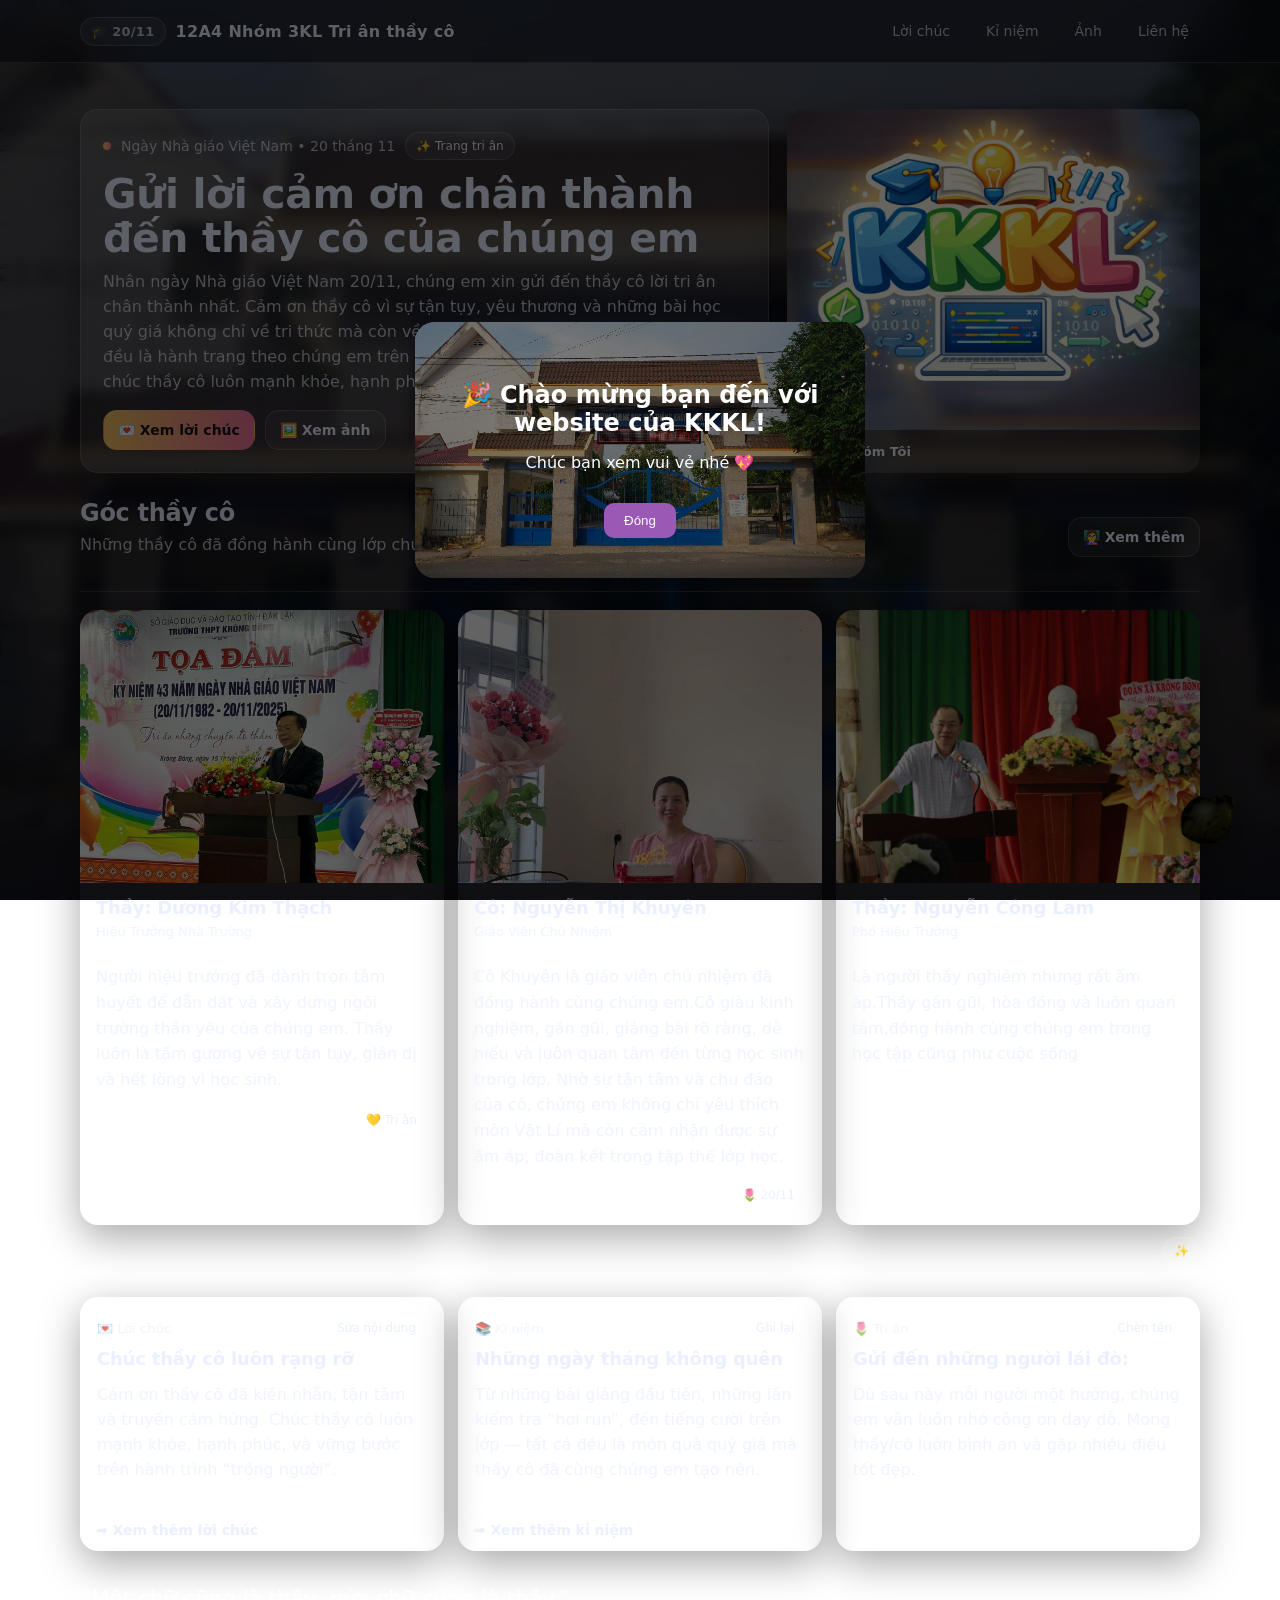
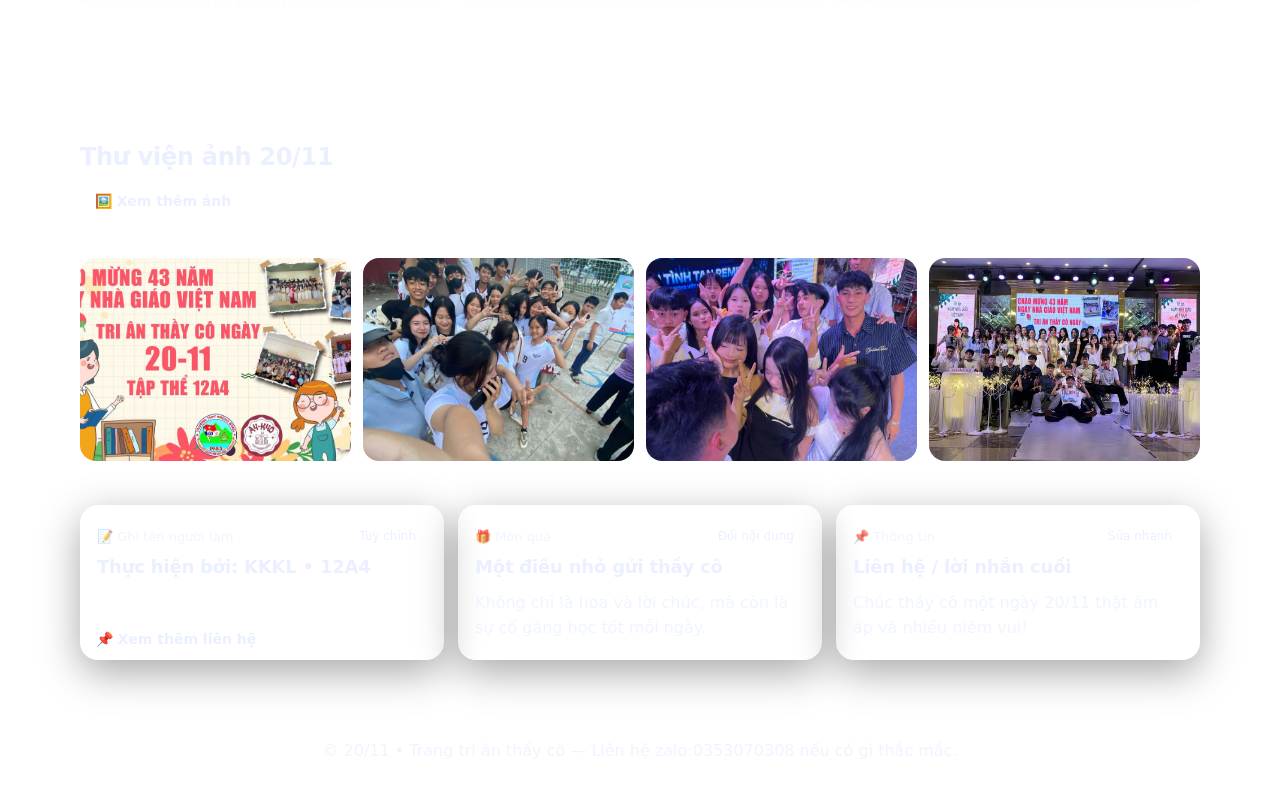
<file: index.html>
<!doctype html>
<html lang="vi">
<head>
  <meta charset="utf-8" />
  <meta name="viewport" content="width=device-width, initial-scale=1" />
  <title>20/11 • Tri ân thầy cô</title>
  <link rel="stylesheet" href="index.css">
</head>
<body>
  <header>
    <div class="container">
      <div class="nav">
        <div class="brand">
          <span class="badge">🎓 20/11</span>
          <span>12A4 Nhóm 3KL
            Tri ân thầy cô
          </span>
        </div>
          <nav class="navlinks">
            <a href="loichuc.html">Lời chúc</a>
            <a href="kiniem.html">Kỉ niệm</a>
            <a href="thuvien.html">Ảnh</a>
            <a href="lienhe.html">Liên hệ</a>
          </nav>

      </div>
    </div>
  </header>

  <main class="container">
    <!-- HERO -->
    <section class="hero" id="top">
      <div class="heroGrid">
        <div class="panel">
          <div class="floaty" id="floaty"></div>
          <div class="panelInner">
            <div class="kicker">
              <span class="dot"></span>
              <span>
                Ngày Nhà giáo Việt Nam • 20 tháng 11
              </span>
              <span class="pill">✨ Trang tri ân</span>
            </div>

            <h1>
              Gửi lời cảm ơn chân thành<br/>đến thầy cô của chúng em
            </h1>

            <p class="lead">
              Nhân ngày Nhà giáo Việt Nam 20/11, chúng em xin gửi đến thầy cô lời tri ân chân thành nhất. Cảm ơn thầy cô vì sự tận tụy, yêu thương và những bài học quý giá không chỉ về tri thức mà còn về cách làm người. Mỗi lời dạy của thầy cô đều là hành trang theo chúng em trên con đường trưởng thành. Chúng em kính chúc thầy cô luôn mạnh khỏe, hạnh phúc và mãi giữ vững ngọn lửa yêu nghề.</p>
            <div class="ctaRow">
              <a class="btn primary" href="#loichuc">💌 Xem lời chúc</a>
              <a class="btn" href="#thuvien">🖼️ Xem ảnh</a>
            </div>
          </div>
        </div>

        <aside class="panel imageSlot has-logo">
          <div class="imgBox">
            <img class="imgPreview" id="heroPreview" src="logonhom.png" alt="Ảnh 20/11" style="display:block;" />
            <div class="imgHint" id="heroHint">
            </div>
          </div>
          <div class="slotFooter">
            <div>
              <div style="font-weight:700; color: var(--text);">Logo Nhóm Tôi</div>
            </div>
          </div>
        </aside>
      </div>
    </section>
    <div style="display:flex; align-items:flex-end; justify-content:space-between; gap:10px; flex-wrap: wrap;">
    <div>
      <h2 style="margin:0 0 6px; letter-spacing:-.3px;">Góc thầy cô</h2>
      <div style="color: var(--muted); line-height:1.5;">
        Những thầy cô đã đồng hành cùng lớp chúng em 💐
      </div>
    </div>

    <!-- NÚT XEM THÊM -->
    <a class="btn" href="thayco.html">👩‍🏫 Xem thêm</a>
  </div>

      <section id="thayco">
    <div style="display:flex; align-items:flex-end; justify-content:space-between; gap:10px; flex-wrap: wrap;">
      <div>
        <div style="color: var(--muted); line-height:1.5;">
        </div>
      </div>
    </div>

    <div class="sep"></div>

    <div class="teacherGrid" id="teacherGrid">
      <article class="teacherCard has-img">
        <div class="teacherPhoto" data-teacher="1">
          <img src="thaythach.jpg" alt="Thầy/Cô 1" style="display:block;">
          <div class="teacherHint">
            <b>Ảnh thầy/cô #1</b><br/>
          </div>
        </div>

        <div class="teacherInfo">
          <h3 class="teacherName">Thầy: Dương Kim Thạch</h3>
          <div class="teacherMeta">Hiệu Trưởng Nhà Trường</div>

          <div class="teacherMsg">
           Người hiệu trưởng đã dành trọn tâm huyết để dẫn dắt và xây dựng ngôi trường thân yêu của chúng em. Thầy luôn là tấm gương về sự tận tụy, giản dị và hết lòng vì học sinh.

          <div class="teacherActions">
            <label class="teacherPick">
            </label>
            <span class="pill">💛 Tri ân</span>
          </div>
        </div>
      </article>
      <article class="teacherCard has-img">
        <div class="teacherPhoto" data-teacher="2">
          <img src="cokhuyen.jpg" alt="Thầy/Cô 1" style="display:block;">
          <div class="teacherHint">
            <b>Ảnh thầy/cô #2</b><br/>
          </div>
        </div>

        <div class="teacherInfo">
          <h3 class="teacherName">Cô: Nguyễn Thị Khuyên</h3>
          <div class="teacherMeta">Giáo Viên Chủ Nhiệm</div>

          <div class="teacherMsg">
            Cô Khuyên là giáo viên chủ nhiệm đã đồng hành cùng chúng em.Cô giàu kinh nghiệm, gần gũi, giảng bài rõ ràng, dễ hiểu và luôn quan tâm đến từng học sinh trong lớp. Nhờ sự tận tâm và chu đáo của cô, chúng em không chỉ yêu thích môn Vật Lí mà còn cảm nhận được sự ấm áp, đoàn kết trong tập thể lớp học.
          </div>

          <div class="teacherActions">
            <label class="teacherPick">
            </label>
            <span class="pill">🌷 20/11</span>
          </div>
        </div>
      </article>
      <article class="teacherCard has-img">
        <div class="teacherPhoto" data-teacher="3">
          <img src="thaylam.jpg" alt="Thầy/Cô 1" style="display:block;">
          <div class="teacherHint">
            <b>Ảnh thầy/cô #3</b><br/>
          </div>
        </div>

        <div class="teacherInfo">
          <h3 class="teacherName">Thầy: Nguyễn Công Lam</h3>
          <div class="teacherMeta">Phó Hiệu Trưởng</div>
          <div class="teacherMsg">
            Là người thầy nghiêm nhưng rất ấm áp.Thầy gần gũi, hòa đồng và luôn quan tâm,đồng hành cùng chúng em trong học tập cũng như cuộc sống
          </div>
          </div>
        </div>
          <div class="teacherActions">
            <label class="teacherPick">
            </label>
            <span class="pill">✨</span>
          </div>
        </div>
      </article>

    </div>
  </section>
    <section id="loichuc">
      <div class="grid3">
        <article class="card">
          <div class="cardHeader">
            <span>💌 Lời chúc</span>
            <span class="pill">Sửa nội dung</span>
          </div>
          <h3 class="cardTitle">
            Chúc thầy cô luôn rạng rỡ
          </h3>
          <div class="cardBody">
            Cảm ơn thầy cô đã kiên nhẫn, tận tâm và truyền cảm hứng.
            Chúc thầy cô luôn mạnh khỏe, hạnh phúc, và vững bước trên hành trình “trồng người”.
          </div>
          <div style="margin-top:12px;">
                <a class="btn" href="loichuc.html">➡️ Xem thêm lời chúc</a>
          </div>

        </article>

        <article class="card" id="kiniem">
          <div class="cardHeader">
            <span>📚 Kỉ niệm</span>
            <span class="pill">Ghi lại</span>
          </div>
          <h3 class="cardTitle">
            Những ngày tháng không quên
          </h3>
          <div class="cardBody">
            Từ những bài giảng đầu tiên, những lần kiểm tra “hơi run”, đến tiếng cười trên lớp —
            tất cả đều là món quà quý giá mà thầy cô đã cùng chúng em tạo nên.
          </div>
          <div style="margin-top:12px;">
              <a class="btn" href="kiniem.html">➡️ Xem thêm kỉ niệm</a>
          </div>

        </article>

        <article class="card">
          <div class="cardHeader">
            <span>🌷 Tri ân</span>
            <span class="pill">Chèn tên</span>
          </div>
          <h3 class="cardTitle">
           
            Gửi đến những người lái đò: <span style="color: var(--text)"></span>
          </h3>
          <div class="cardBody">
        
            Dù sau này mỗi người một hướng, chúng em vẫn luôn nhớ công ơn dạy dỗ.
            Mong thầy/cô luôn bình an và gặp nhiều điều tốt đẹp.
          </div>
        </article>
      </div>
    </section>

    
    <section>
      <div class="quote">
        <p>
          “Một chữ cũng là thầy, nửa chữ cũng là thầy.”
        </p>
        <footer>
          — Lời nhắc để chúng em luôn biết ơn người dạy dỗ
        </footer>
      </div>
    </section>
    <section id="thuvien">
      <div style="display:flex; align-items:flex-end; justify-content:space-between; gap:10px; flex-wrap: wrap;">
        <div>
          <h2 style="margin:0 0 6px; letter-spacing:-.3px;">Thư viện ảnh 20/11</h2>
          <div style="margin-top:10px;">
              <a class="btn" href="thuvien.html">🖼️ Xem thêm ảnh</a>
          </div>

          <div style="color: var(--muted); line-height:1.5;">
          </div>
        </div>

        <label class="fileInput" style="display:none;">
          <span class="miniBtn"></span>
          <input id="galleryFiles" type="file" accept="image/*" multiple />
        </label>
      </div>

      <div class="sep"></div>

      <div class="gallery" id="gallery">
        <div class="ph has-img" data-slot="1">
          <img src="trian.jpg" alt="Ảnh 1" />
          <div>
            <b>Tri Ân</b><br/>
            Ảnh chụp thầy/cô hoặc lớp
          </div>
        </div>

        <div class="ph has-img" data-slot="2">
          <img src="anhlop.jpg" alt="Ảnh 2" />
          <div><b>Ảnh Lớp</b><br/>Kỉ niệm trên lớp</div>
        </div>

        <div class="ph has-img" data-slot="3">
          <img src="hd2011.jpg" alt="Ảnh 3" />
          <div><b>Hoạt Động 20/11 quậy banh nhà hàng</b><br/>Hoạt động 20/11</div>
        </div>

        <div class="ph has-img" data-slot="4">
          <img src="kiniem.jpg" alt="Ảnh 4" />
          <div><b>Khoảnh khắc đáng nhớ</b><br/>Khoảnh khắc đáng nhớ</div>
        </div>
      </div>

      <div style="margin-top: 12px; color: var(--muted); font-size: 13px;">
      </div>
    </section>

    <section id="lienhe">
      <div class="grid3">
        <article class="card">
          <div class="cardHeader">
            <span>📝 Ghi tên người làm</span>
            <span class="pill">Tuỳ chỉnh</span>
          </div>
          <h3 class="cardTitle">
            Thực hiện bởi: KKKL • 12A4
          </h3>
          <div class="cardBody">
            
            
          </div>
          <div style="margin-top:12px;">
              <a class="btn" href="lienhe.html">📌 Xem thêm liên hệ</a>
          </div>

        </article>

        <article class="card">
          <div class="cardHeader">
            <span>🎁 Món quà</span>
            <span class="pill">Đổi nội dung</span>
          </div>
          <h3 class="cardTitle">
            Một điều nhỏ gửi thầy cô
          </h3>
          <div class="cardBody">
            <!-- TODO -->
            Không chỉ là hoa và lời chúc, mà còn là sự cố gắng học tốt mỗi ngày.
          </div>
        </article>

        <article class="card">
          <div class="cardHeader">
            <span>📌 Thông tin</span>
            <span class="pill">Sửa nhanh</span>
          </div>
          <h3 class="cardTitle">
            Liên hệ / lời nhắn cuối
          </h3>
          <div class="cardBody">
            
            Chúc thầy cô một ngày 20/11 thật ấm áp và nhiều niềm vui!
          </div>
        </article>
      </div>
    </section>

    <footer>
      <div class="sep"></div>
      <div>
       
        © 20/11 • Trang tri ân thầy cô — Liên hệ zalo:0353070308 nếu có gì thắc mắc.
      </div>
    </footer>
  </main>
      <audio id="bgm" loop>
    <source src="nhacnen.mp3" type="audio/mpeg">
  </audio>
  <div id="uia-cat" title="uia~">
  <img src="uia.gif" alt="uia cat">
</div>

<audio id="uiaSound">
  <source src="uia.MP3" type="audio/mpeg">
</audio>

  <script>

   
    const galleryFiles = document.getElementById("galleryFiles");
    const gallerySlots = Array.from(document.querySelectorAll(".ph"));

    galleryFiles.addEventListener("change", (e) => {
      const files = Array.from(e.target.files || []);
      if (!files.length) return;

      files.slice(0, gallerySlots.length).forEach((file, idx) => {
        const slot = gallerySlots[idx];
        const img = slot.querySelector("img");
        const url = URL.createObjectURL(file);

        img.src = url;
        img.style.display = "block";
        const texts = Array.from(slot.childNodes).filter(n => n.nodeType === Node.ELEMENT_NODE && n.tagName !== "IMG");
        texts.forEach(t => t.style.display = "none");
      });
    });


    const floaty = document.getElementById("floaty");
    function spawnSpark(){
      const s = document.createElement("div");
      s.className = "spark";
      const left = Math.random() * 100;
      const size = 10 + Math.random() * 16;
      const dur = 7 + Math.random() * 7;

      s.style.left = left + "%";
      s.style.bottom = (-10 - Math.random()*30) + "px";
      s.style.width = size + "px";
      s.style.height = size + "px";
      s.style.animationDuration = dur + "s";

      
      s.textContent = Math.random() > 0.5 ? "✦" : "❤";
      s.style.fontSize = size + "px";
      s.style.color = Math.random() > 0.5 ? "rgba(255,204,102,.9)" : "rgba(255,122,162,.85)";

      floaty.appendChild(s);
      setTimeout(() => s.remove(), dur * 1000);
    }
    setInterval(spawnSpark, 420);
    for(let i=0;i<10;i++) setTimeout(spawnSpark, i*180);
 (() => {
  const bgm = document.getElementById("bgm");
  if (!bgm) return;

  bgm.volume = 0.3;


  const tryPlay = async () => {
    try {
      await bgm.play();
      console.log("BGM playing ✅");
    } catch (err) {
      console.log("BGM blocked:", err);
    }
  };

  const unlock = () => {
    tryPlay();
    document.removeEventListener("pointerdown", unlock);
    document.removeEventListener("keydown", unlock);
    document.removeEventListener("touchstart", unlock);
  };

  document.addEventListener("pointerdown", unlock, { once: true });
  document.addEventListener("touchstart", unlock, { once: true });
  document.addEventListener("keydown", unlock, { once: true });
})();
    const cat = document.getElementById("uia-cat");
  const uiaSound = document.getElementById("uiaSound");
  const bgm = document.getElementById("bgm");

  if (bgm) bgm.volume = 0.3;

  cat?.addEventListener("click", async () => {
    try {
      if (uiaSound) {
        uiaSound.currentTime = 0;
        await uiaSound.play();
      }
      if (bgm && bgm.paused) {
        await bgm.play();
      }
    } catch (e) {
      console.log("Audio bị chặn:", e);
    }
  });
function closeWelcome(){
  document.getElementById("welcomePopup").style.display = "none";
}

  </script>
  <div class="welcome-popup" id="welcomePopup">
  <div class="popup-box">
    <h2>🎉 Chào mừng bạn đến với website của KKKL!</h2>
    <p>Chúc bạn xem vui vẻ nhé 💖</p>
    <button onclick="closeWelcome()">Đóng</button>
  </div>
</div>
</body>
</html>
</file>
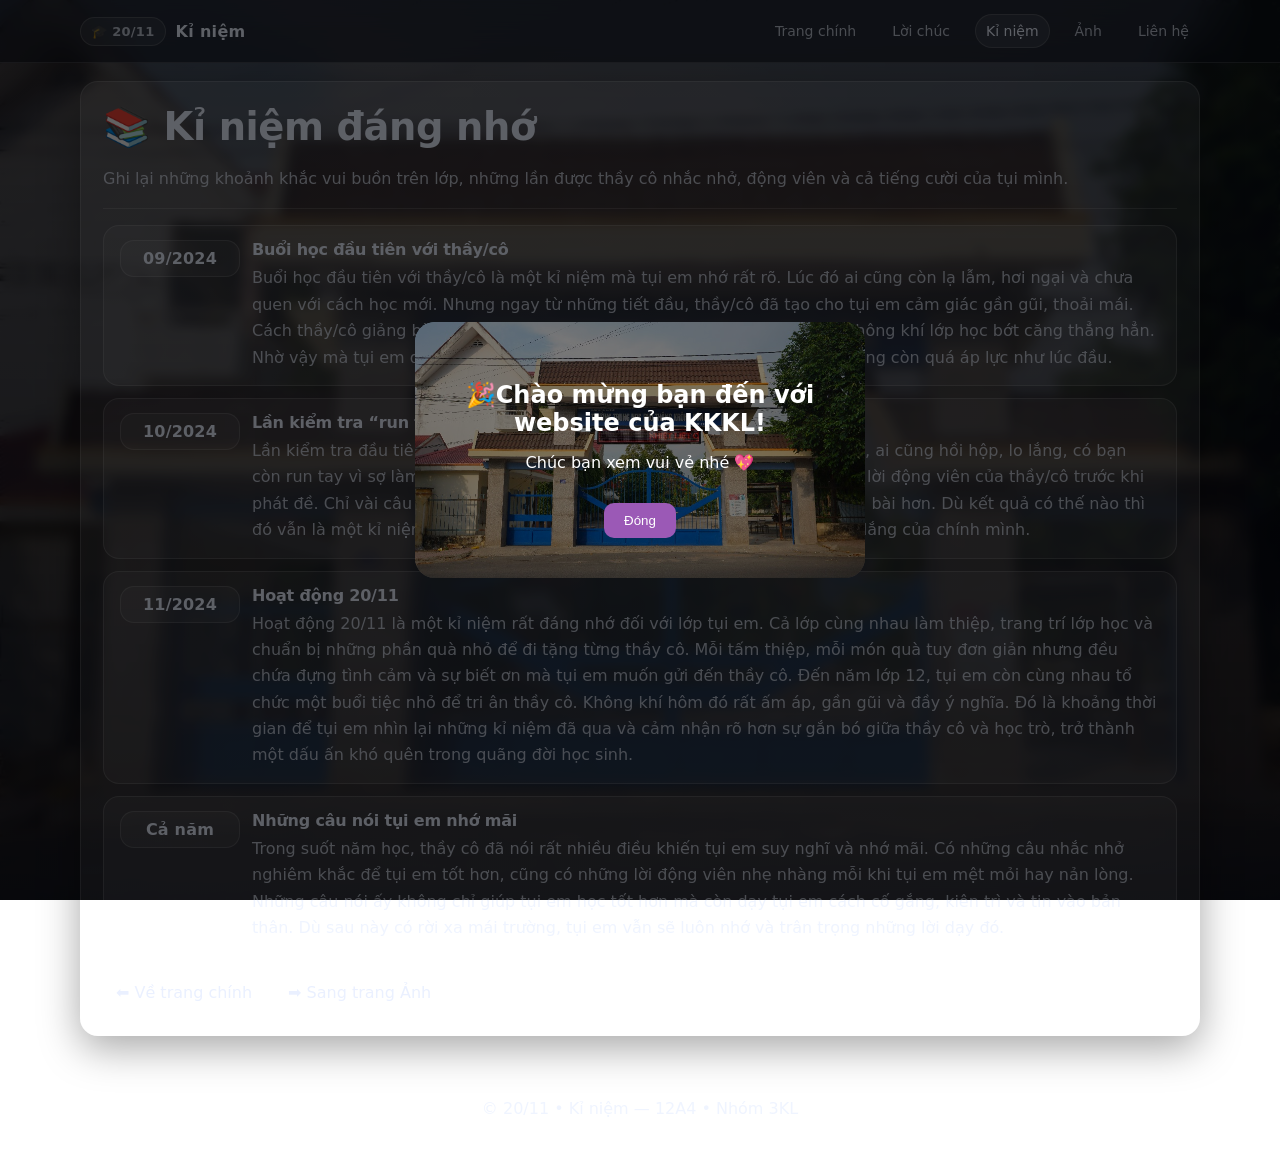
<file: kiniem.html>
<!doctype html>
<html lang="vi">
<head>
  <meta charset="utf-8" />
  <meta name="viewport" content="width=device-width, initial-scale=1" />
  <title>Kỉ niệm • 20/11</title>
  <link rel="stylesheet" href="kiniem.css">
</head>
<body>
<header>
  <div class="container">
    <div class="nav">
      <div class="brand">
        <span class="badge">🎓 20/11</span>
        <span>Kỉ niệm</span>
      </div>
      <nav class="navlinks">
        <a href="index.html">Trang chính</a>
        <a href="loichuc.html">Lời chúc</a>
        <a class="active" href="kiniem.html">Kỉ niệm</a>
        <a href="thuvien.html">Ảnh</a>
        <a href="lienhe.html">Liên hệ</a>
      </nav>
    </div>
  </div>
</header>

<main class="container" style="padding:18px 0 0;">
  <div class="panel">
    <div class="inner">
      <h1>📚 Kỉ niệm đáng nhớ</h1>
      <p class="muted">
        Ghi lại những khoảnh khắc vui buồn trên lớp, những lần được thầy cô nhắc nhở, động viên và cả tiếng cười của tụi mình.
      </p>

      <div class="sep"></div>

      <div class="timeline">
        <div class="titem">
          <div class="date">09/2024</div>
          <div>
            <h3 class="title">Buổi học đầu tiên với thầy/cô</h3>
            <p class="note">Buổi học đầu tiên với thầy/cô là một kỉ niệm mà tụi em nhớ rất rõ. Lúc đó ai cũng còn lạ lẫm, hơi ngại và chưa quen với cách học mới. Nhưng ngay từ những tiết đầu, thầy/cô đã tạo cho tụi em cảm giác gần gũi, thoải mái. Cách thầy/cô giảng bài dễ hiểu, vui vẻ, đôi khi còn pha chút hài hước nên không khí lớp học bớt căng thẳng hẳn. Nhờ vậy mà tụi em dần tự tin hơn, mạnh dạn phát biểu và thấy việc học không còn quá áp lực như lúc đầu.
            </p>
          </div>
        </div>

        <div class="titem">
          <div class="date">10/2024</div>
          <div>
            <h3 class="title">Lần kiểm tra “run tay”</h3>
            <p class="note">Lần kiểm tra đầu tiên thật sự là một trải nghiệm khó quên. Trước giờ làm bài, ai cũng hồi hộp, lo lắng, có bạn còn run tay vì sợ làm không tốt. Nhưng điều khiến tụi em nhớ nhất là những lời động viên của thầy/cô trước khi phát đề. Chỉ vài câu nói đơn giản nhưng đủ để tụi em bình tĩnh lại, tự tin làm bài hơn. Dù kết quả có thế nào thì đó vẫn là một kỉ niệm đáng nhớ, vì tụi em đã học được cách vượt qua nỗi lo lắng của chính mình.
            </p>
          </div>
        </div>

        <div class="titem">
          <div class="date">11/2024</div>
          <div>
            <h3 class="title">Hoạt động 20/11</h3>
            <p class="note">Hoạt động 20/11 là một kỉ niệm rất đáng nhớ đối với lớp tụi em. Cả lớp cùng nhau làm thiệp, trang trí lớp học và chuẩn bị những phần quà nhỏ để đi tặng từng thầy cô. Mỗi tấm thiệp, mỗi món quà tuy đơn giản nhưng đều chứa đựng tình cảm và sự biết ơn mà tụi em muốn gửi đến thầy cô.
            Đến năm lớp 12, tụi em còn cùng nhau tổ chức một buổi tiệc nhỏ để tri ân thầy cô. Không khí hôm đó rất ấm áp, gần gũi và đầy ý nghĩa. Đó là khoảng thời gian để tụi em nhìn lại những kỉ niệm đã qua và cảm nhận rõ hơn sự gắn bó giữa thầy cô và học trò, trở thành một dấu ấn khó quên trong quãng đời học sinh.</p>
          </div>
        </div>

        <div class="titem">
          <div class="date">Cả năm</div>
          <div>
            <h3 class="title">Những câu nói tụi em nhớ mãi</h3>
            <p class="note">Trong suốt năm học, thầy cô đã nói rất nhiều điều khiến tụi em suy nghĩ và nhớ mãi. Có những câu nhắc nhở nghiêm khắc để tụi em tốt hơn, cũng có những lời động viên nhẹ nhàng mỗi khi tụi em mệt mỏi hay nản lòng. Những câu nói ấy không chỉ giúp tụi em học tốt hơn mà còn dạy tụi em cách cố gắng, kiên trì và tin vào bản thân. Dù sau này có rời xa mái trường, tụi em vẫn sẽ luôn nhớ và trân trọng những lời dạy đó.
          </p>
          </div>
        </div>
      </div>

      <div style="margin-top:16px;display:flex;gap:10px;flex-wrap:wrap">
        <a class="btn" href="index.html">⬅️ Về trang chính</a>
        <a class="btn" href="thuvien.html">➡️ Sang trang Ảnh</a>
      </div>
    </div>
  </div>

  <footer>
    <div style="margin-top:18px;border-top:1px solid var(--line);padding-top:18px;">
      © 20/11 • Kỉ niệm — 12A4 • Nhóm 3KL
    </div>
  </footer>
</main>
<audio id="bgm" loop preload="auto">
  <source src="nhackyniem.mp3" type="audio/mpeg">
</audio>
<script>(() => {
  const bgm = document.getElementById("bgm");
  if (!bgm) return;

  bgm.volume = 0.3;

  const tryPlay = async () => {
    try { await bgm.play(); } catch (e) {}
  };

  const unlock = () => tryPlay();

  document.addEventListener("pointerdown", unlock, { once: true });
  document.addEventListener("touchstart", unlock, { once: true });
  document.addEventListener("keydown", unlock, { once: true });
})();
function closeWelcome(){
  document.getElementById("welcomePopup").style.display = "none";
}
</script>
<div class="welcome-popup" id="welcomePopup">
  <div class="popup-box">
    <h2>🎉Chào mừng bạn đến với website của KKKL!</h2>
    <p>Chúc bạn xem vui vẻ nhé 💖</p>
    <button onclick="closeWelcome()">Đóng</button>
  </div>
</div>
</body>
</html>
</file>
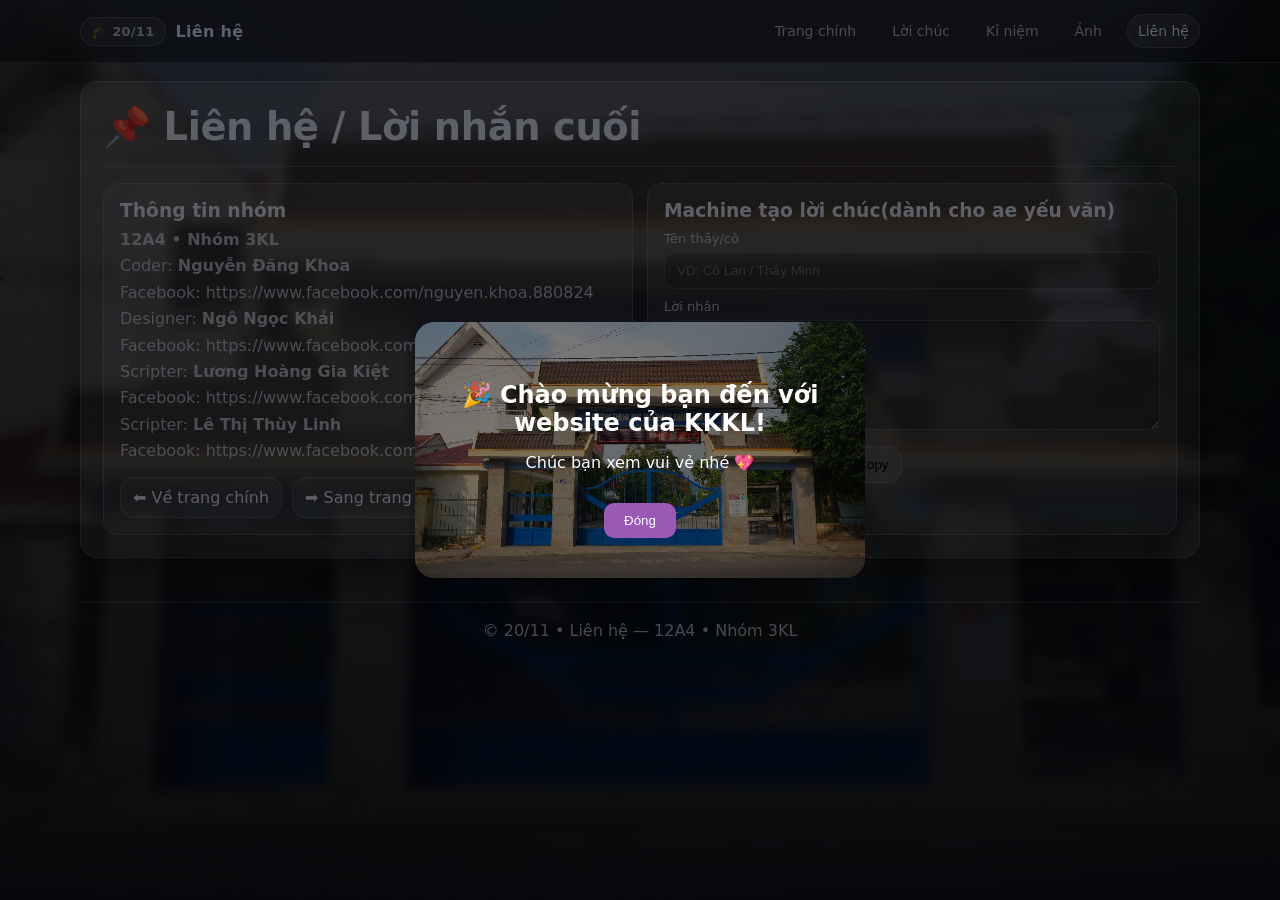
<file: lienhe.html>
<!doctype html>
<html lang="vi">
<head>
  <meta charset="utf-8" />
  <meta name="viewport" content="width=device-width, initial-scale=1" />
  <title>Liên hệ • 20/11</title>
  <link rel="stylesheet" href="lienhe.css">
</head>
<body>
<header>
  <div class="container">
    <div class="nav">
      <div class="brand">
        <span class="badge">🎓 20/11</span>
        <span>Liên hệ</span>
      </div>
      <nav class="navlinks">
        <a href="index.html">Trang chính</a>
        <a href="loichuc.html">Lời chúc</a>
        <a href="kiniem.html">Kỉ niệm</a>
        <a href="thuvien.html">Ảnh</a>
        <a class="active" href="lienhe.html">Liên hệ</a>
      </nav>
    </div>
  </div>
</header>

<main class="container" style="padding:18px 0 0;">
  <div class="panel">
    <div class="inner">
      <h1>📌 Liên hệ / Lời nhắn cuối</h1>
      <p class="muted">
      </p>

      <div class="sep"></div>

      <div class="grid">
        <div class="card">
          <h3 style="margin:0 0 6px;">Thông tin nhóm</h3>
          <div class="muted">
            <b>12A4 • Nhóm 3KL</b><br>
            <div>
            Coder: <b>Nguyễn Đăng Khoa</b><br>
            Facebook: <a href="https://www.facebook.com/nguyen.khoa.880824" target="_blank">https://www.facebook.com/nguyen.khoa.880824</a>
            </div>
            <div>
            Designer: <b>Ngô Ngọc Khải</b><br>
            Facebook: <a href="https://www.facebook.com/ngo.ngoc.khai.2025" target="_blank">https://www.facebook.com/ngo.ngoc.khai.2025</a>
            </div>
            <div>
            Scripter: <b>Lương Hoàng Gia Kiệt</b><br>
            Facebook: <a href="https://www.facebook.com/luong.hoang.gia.kiet" target="_blank">https://www.facebook.com/luong.hoang.gia.kiet</a>
            </div>
            <div>
            Scripter: <b>Lê Thị Thùy Linh</b><br>
            Facebook: <a href="https://www.facebook.com/thyu.ln" target="_blank">https://www.facebook.com/thyu.ln</a>
            </div>
          </div>
          <div style="margin-top:12px;display:flex;gap:10px;flex-wrap:wrap">
            <a class="btn" href="index.html">⬅️ Về trang chính</a>
            <a class="btn" href="loichuc.html">➡️ Sang trang Lời chúc</a>
          </div>
        </div>

        <div class="card">
          <h3 style="margin:0 0 6px;">Machine tạo lời chúc(dành cho ae yếu văn)</h3>

          <label>Tên thầy/cô</label>
          <input id="tname" placeholder="VD: Cô Lan / Thầy Minh" />

          <label>Lời nhắn</label>
          <textarea id="tmsg" placeholder="Nhập lời chúc ở đây..."></textarea>

          <div style="margin-top:12px;display:flex;gap:10px;flex-wrap:wrap">
            <button class="btn" id="gen" type="button">✨ Tạo lời chúc mẫu</button>
            <button class="btn" id="copy" type="button">📋 Copy</button>
          </div>

          <div class="muted" id="status" style="margin-top:10px;"></div>
        </div>
      </div>
    </div>
  </div>

  <footer>
    <div style="margin-top:18px;border-top:1px solid var(--line);padding-top:18px;">
      © 20/11 • Liên hệ — 12A4 • Nhóm 3KL
    </div>
  </footer>
</main>
<audio id="bgm" loop preload="auto">
  <source src="nhaclienhe.mp3" type="audio/mpeg">
</audio>
<script>
  const tname = document.getElementById("tname");
  const tmsg = document.getElementById("tmsg");
  const status = document.getElementById("status");

  document.getElementById("gen").addEventListener("click", () => {
    const name = (tname.value || "[Thầy/Cô]").trim();
    tmsg.value =
`Kính gửi ${name},

Nhân ngày 20/11, chúng em xin gửi lời tri ân chân thành nhất.
Cảm ơn ${name} đã tận tâm dạy dỗ và luôn đồng hành, động viên chúng em.

Kính chúc ${name} thật nhiều sức khỏe, hạnh phúc và luôn thành công trên hành trình “trồng người”.

Chúng em kính chúc!`;
    status.textContent = "Đã tạo lời chúc mẫu. Bạn có thể sửa lại cho đúng ý rồi bấm Copy.";
  });

  document.getElementById("copy").addEventListener("click", async () => {
    try{
      await navigator.clipboard.writeText(tmsg.value || "");
      status.textContent = "Đã copy vào clipboard ✅";
    }catch(e){
      status.textContent = "Máy bạn chặn clipboard. Hãy bôi đen đoạn chữ và Ctrl+C nha.";
    }
  });
  (() => {
  const bgm = document.getElementById("bgm");
  if (!bgm) return;

  bgm.volume = 0.3;

  const tryPlay = async () => {
    try { await bgm.play(); } catch (e) {}
  };

  const unlock = () => tryPlay();

  document.addEventListener("pointerdown", unlock, { once: true });
  document.addEventListener("touchstart", unlock, { once: true });
  document.addEventListener("keydown", unlock, { once: true });
})();
function closeWelcome(){
  document.getElementById("welcomePopup").style.display = "none";
}
</script>
<div class="welcome-popup" id="welcomePopup">
  <div class="popup-box">
    <h2>🎉 Chào mừng bạn đến với website của KKKL!</h2>
    <p>Chúc bạn xem vui vẻ nhé 💖</p>
    <button onclick="closeWelcome()">Đóng</button>
  </div>
</div>
</body>
</html>
</file>
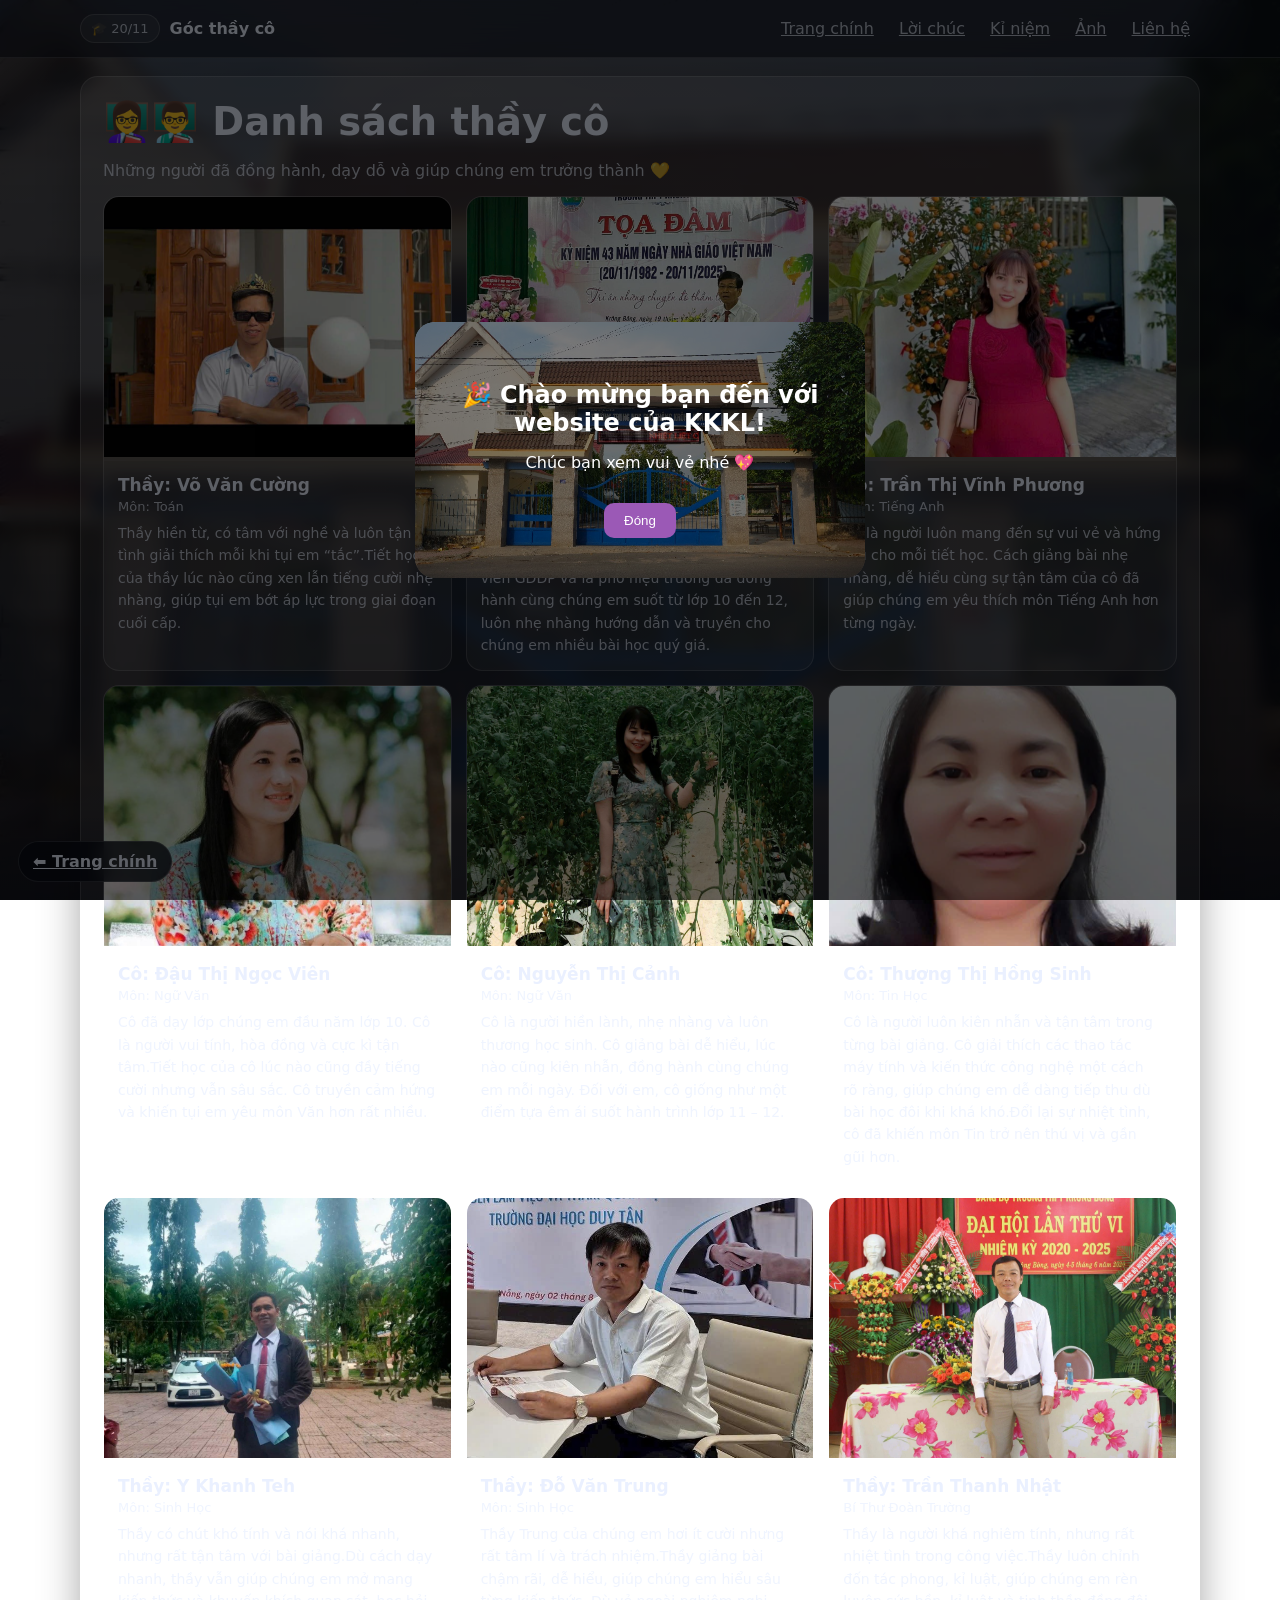
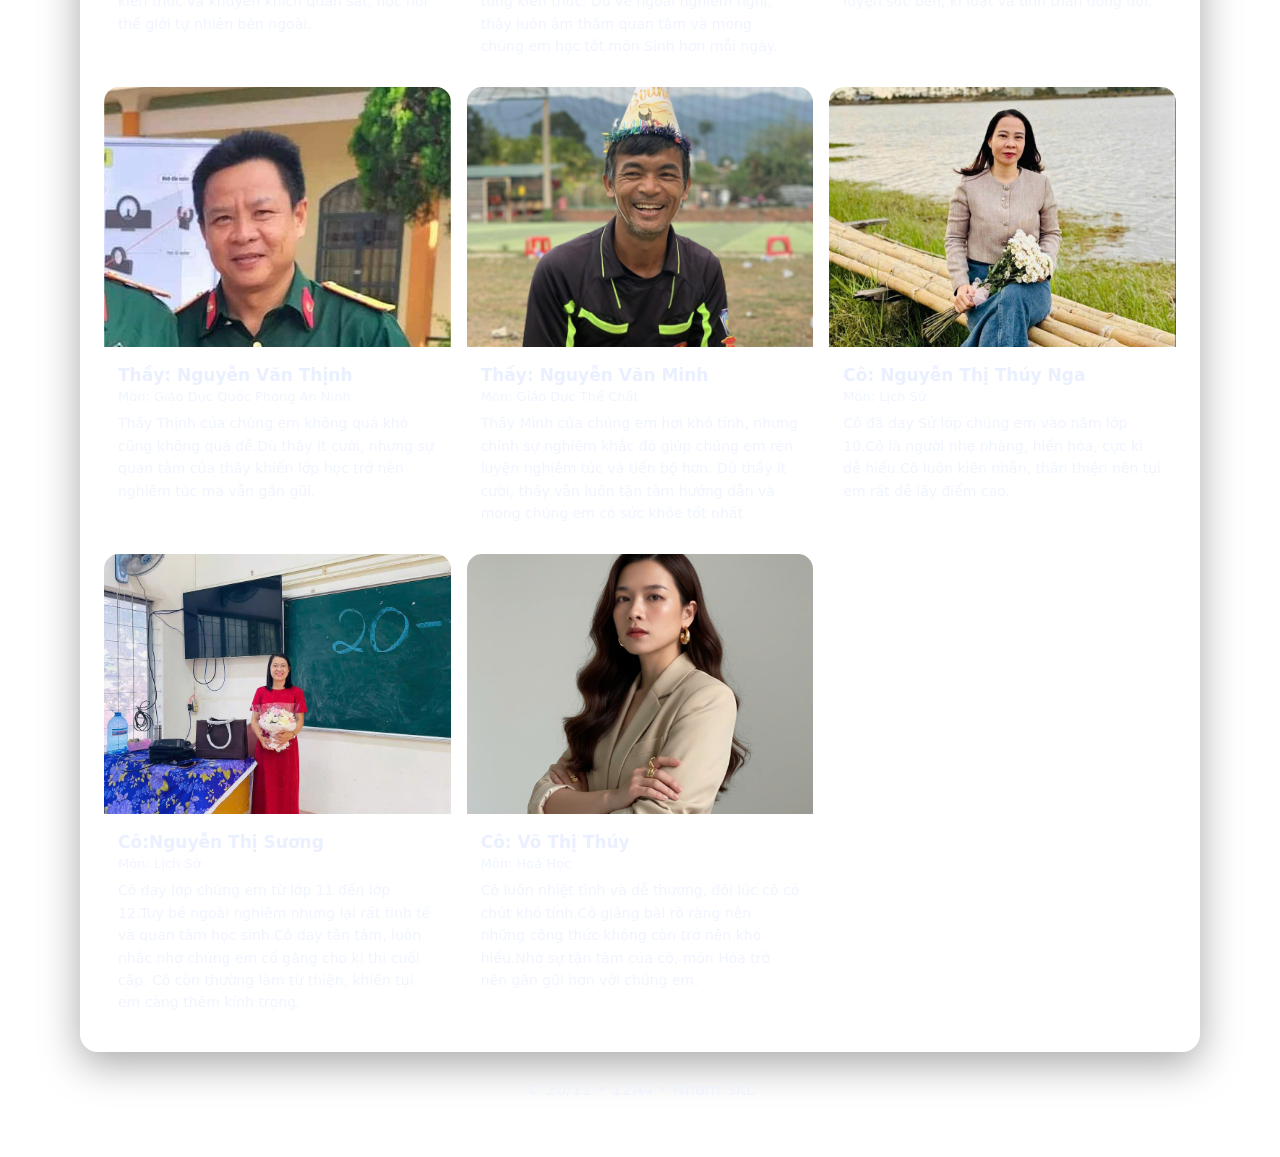
<file: thayco.html>
<!doctype html>
<html lang="vi">
<head>
  <meta charset="utf-8" />
  <meta name="viewport" content="width=device-width, initial-scale=1" />
  <title>Thầy cô • 20/11</title>
  <link rel="stylesheet" href="thayco.css">
</head>

<body>
<header>
  <div class="container">
    <div class="nav">
      <div style="display:flex;gap:10px;align-items:center">
        <span class="badge">🎓 20/11</span>
        <b>Góc thầy cô</b>
      </div>
      <nav class="navlinks">
        <a href="index.html">Trang chính</a>
        <a href="loichuc.html">Lời chúc</a>
        <a href="kiniem.html">Kỉ niệm</a>
        <a href="thuvien.html">Ảnh</a>
        <a href="lienhe.html">Liên hệ</a>
      </nav>
    </div>
  </div>
</header>

<main class="container" style="padding:18px 0">
  <div class="panel">
    <div class="inner">
      <h1>👩‍🏫👨‍🏫 Danh sách thầy cô</h1>
      <p style="color:var(--muted)">
        <!-- TODO -->
        Những người đã đồng hành, dạy dỗ và giúp chúng em trưởng thành 💛
      </p>

      <div class="teacherGrid">
        <div class="teacherCard">
          <div class="photo">
            <img src="thaycuong.jpg" alt="">
          </div>
          <div class="info">
            <h3 class="name">Thầy: Võ Văn Cường</h3>
            <div class="meta">Môn: Toán</div>
            <div class="msg">
              Thầy hiền từ, có tâm với nghề và luôn tận tình giải thích mỗi khi tụi em “tắc”.Tiết học của thầy lúc nào cũng xen lẫn tiếng cười nhẹ nhàng, giúp tụi em bớt áp lực trong giai đoạn cuối cấp.
            </div>
          </div>
        </div>

        <div class="teacherCard">
          <div class="photo">
            <img src="thaytam.jpg" alt="">
          </div>
          <div class="info">
            <h3 class="name">Thầy: Phạm Văn Tâm</h3>
            <div class="meta">Phó Hiệu Trưởng</div>
            <div class="msg">Là người thầy mang tinh cách hiền hòa, bao dung và yêu thương học sinh. Thầy là giáo viên GDDP và là phó hiệu trưởng đã đồng hành cùng chúng em suốt từ lớp 10 đến 12, luôn nhẹ nhàng hướng dẫn và truyền cho chúng em nhiều bài học quý giá.</div>
          </div>
        </div>

        <div class="teacherCard">
          <div class="photo">
            <img src="cophuong.jpg" alt="">
          </div>
          <div class="info">
            <h3 class="name">Cô: Trần Thị Vĩnh Phương</h3>
            <div class="meta">Môn: Tiếng Anh</div>
            <div class="msg">Cô là người luôn mang đến sự vui vẻ và hứng thú cho mỗi tiết học. Cách giảng bài nhẹ nhàng, dễ hiểu cùng sự tận tâm của cô đã giúp chúng em yêu thích môn Tiếng Anh hơn từng ngày.</div>
          </div>
        </div>
        
        <div class="teacherCard">
          <div class="photo">
            <img src="covien.jpg" alt="">
          </div>
          <div class="info">
            <h3 class="name">Cô: Đậu Thị Ngọc Viên</h3>
            <div class="meta">Môn: Ngữ Văn</div>
            <div class="msg">Cô đã dạy lớp chúng em đầu năm lớp 10. Cô là người vui tính, hòa đồng và cực kì tận tâm.Tiết học của cô lúc nào cũng đầy tiếng cười nhưng vẫn sâu sắc. Cô truyền cảm hứng và khiến tụi em yêu môn Văn hơn rất nhiều.
          </div>
          </div>
        </div>

        <div class="teacherCard">
          <div class="photo">
            <img src="cocanh.jpg" alt="">
          </div>
          <div class="info">
            <h3 class="name">Cô: Nguyễn Thị Cảnh</h3>
            <div class="meta">Môn: Ngữ Văn</div>
            <div class="msg">Cô là người hiền lành, nhẹ nhàng và luôn thương học sinh. Cô giảng bài dễ hiểu, lúc nào cũng kiên nhẫn, đồng hành cùng chúng em mỗi ngày. Đối với em, cô giống như một điểm tựa êm ái suốt hành trình lớp 11 – 12.</div>
          </div>
        </div>

        <div class="teacherCard">
          <div class="photo">
            <img src="cosinh.jpg" alt="">
          </div>
          <div class="info">
            <h3 class="name">Cô: Thượng Thị Hồng Sinh</h3>
            <div class="meta">Môn: Tin Học</div>
            <div class="msg">Cô là người luôn kiên nhẫn và tận tâm trong từng bài giảng.
Cô giải thích các thao tác máy tính và kiến thức công nghệ một cách rõ ràng, giúp chúng em dễ dàng tiếp thu dù bài học đôi khi khá khó.Đổi lại sự nhiệt tình, cô đã khiến môn Tin trở nên thú vị và gần gũi hơn.</div>
          </div>
        </div>

        <div class="teacherCard">
          <div class="photo">
            <img src="thayykhanh.jpg" alt="">
          </div>
          <div class="info">
            <h3 class="name">Thầy: Y Khanh Teh</h3>
            <div class="meta">Môn: Sinh Học</div>
            <div class="msg">Thầy có chút khó tính và nói khá nhanh, nhưng rất tận tâm với bài giảng.Dù cách dạy nhanh, thầy vẫn giúp chúng em mở mang kiến thức và khuyến khích quan sát, học hỏi thế giới tự nhiên bên ngoài.
          </div>
          </div>
        </div>

        <div class="teacherCard">
          <div class="photo">
            <img src="thaytrung.jpg" alt="">
          </div>
          <div class="info">
            <h3 class="name">Thầy: Đỗ Văn Trung</h3>
            <div class="meta">Môn: Sinh Học</div>
            <div class="msg">Thầy Trung của chúng em hơi ít cười nhưng rất tâm lí và trách nhiệm.Thầy giảng bài chậm rãi, dễ hiểu, giúp chúng em hiểu sâu từng kiến thức.
              Dù vẻ ngoài nghiêm nghị, thầy luôn âm thầm quan tâm và mong chúng em học tốt môn Sinh hơn mỗi ngày.</div>
          </div>
        </div>

        <div class="teacherCard">
          <div class="photo">
            <img src="thaynhat.jpg" alt="">
          </div>
          <div class="info">
            <h3 class="name">Thầy: Trần Thanh Nhật</h3>
            <div class="meta">Bí Thư Đoàn Trường</div>
            <div class="msg">Thầy là người khá nghiêm tính, nhưng rất nhiệt tình trong công việc.Thầy luôn chỉnh đốn tác phong,  kỉ luật, giúp chúng em rèn luyện sức bền, kỉ luật và tinh thần đồng đội.</div>
          </div>
        </div>

        <div class="teacherCard">
          <div class="photo">
            <img src="thaythinh.jpg" alt="">
          </div>
          <div class="info">
            <h3 class="name">Thầy: Nguyễn Văn Thịnh</h3>
            <div class="meta">Môn: Giáo Dục Quốc Phòng An Ninh</div>
            <div class="msg">Thầy Thịnh của chúng em không quá khó cũng không quá dễ.Dù thầy ít cười, nhưng sự quan tâm của thầy khiến lớp học trở nên nghiêm túc mà vẫn gần gũi.</div>
          </div>
        </div>

        <div class="teacherCard">
          <div class="photo">
            <img src="thayminh.jpg" alt="">
          </div>
          <div class="info">
            <h3 class="name">Thầy: Nguyễn Văn Minh</h3>
            <div class="meta">Môn: Giáo Dục Thể Chất</div>
            <div class="msg">Thầy Minh của chúng em hơi khó tính, nhưng chính sự nghiêm khắc đó giúp chúng em rèn luyện nghiêm túc và tiến bộ hơn. Dù thầy ít cười, thầy vẫn luôn tận tâm hướng dẫn và mong chúng em có sức khỏe tốt nhất</div>
          </div>
        </div>

                <div class="teacherCard">
          <div class="photo">
            <img src="conga.jpg" alt="">
          </div>
          <div class="info">
            <h3 class="name">Cô: Nguyễn Thị Thúy Nga</h3>
            <div class="meta">Môn: Lịch Sử</div>
            <div class="msg">Cô đã dạy Sử lớp chúng em vào năm lớp 10.Cô là người nhẹ nhàng, hiền hòa, cực kì dễ hiểu.Cô luôn kiên nhẫn, thân thiện nên tụi em rất dễ lấy điểm cao.</div>
          </div>
        </div>

        <div class="teacherCard">
          <div class="photo">
            <img src="cosuong.jpg" alt="">
          </div>
          <div class="info">
            <h3 class="name">Cô:Nguyễn Thị Sương</h3>
            <div class="meta">Môn: Lịch Sử</div>
            <div class="msg">Cô dạy lớp chúng em từ lớp 11 đến lớp 12.Tuy bề ngoài nghiêm nhưng lại rất tinh tế và quan tâm học sinh.Cô dạy tận tâm, luôn nhắc nhở chúng em cố gắng cho kì thi cuối cấp. Cô còn thường làm từ thiện, khiến tụi em càng thêm kính trọng.</div>
          </div>
        </div>

        <div class="teacherCard">
          <div class="photo">
            <img src="cothuy.jpg" alt="">
          </div>
          <div class="info">
            <h3 class="name">Cô: Võ Thị Thúy</h3>
            <div class="meta">Môn: Hoá Học</div>
            <div class="msg">Cô luôn nhiệt tình và dễ thương, đôi lúc cô có chút khó tính.Cô giảng bài rõ ràng nên những công thức không còn trở nên khó hiểu.Nhờ sự tận tâm của cô, môn Hóa trở nên gần gũi hơn với chúng em.</div>
          </div>
        </div>

      </div>
    </div>
  </div>
  <footer>
    © 20/11 • 12A4 • Nhóm 3KL
  </footer>
</main>
<a href="index.html" class="backFloat">⬅️ Trang chính</a>
<audio id="bgm" loop preload="auto">
  <source src="nhacthayco.MP3" type="audio/mpeg">
</audio>
<script>(() => {
  const bgm = document.getElementById("bgm");
  if (!bgm) return;

  bgm.volume = 0.3;

  const tryPlay = async () => {
    try { await bgm.play(); } catch (e) {}
  };

  const unlock = () => tryPlay();

  document.addEventListener("pointerdown", unlock, { once: true });
  document.addEventListener("touchstart", unlock, { once: true });
  document.addEventListener("keydown", unlock, { once: true });
})();
function closeWelcome(){
  document.getElementById("welcomePopup").style.display = "none";
}
</script>
<div class="welcome-popup" id="welcomePopup">
  <div class="popup-box">
    <h2>🎉 Chào mừng bạn đến với website của KKKL!</h2>
    <p>Chúc bạn xem vui vẻ nhé 💖</p>
    <button onclick="closeWelcome()">Đóng</button>
  </div>
</div>
</body>
</html>
</file>
<file: index.css>
:root{
      --bg: #0b1020;
      --card: rgba(255,255,255,.08);
      --card2: rgba(255,255,255,.12);
      --text: #eaf0ff;
      --muted: rgba(234,240,255,.75);
      --line: rgba(255,255,255,.14);
      --accent: #ffcc66;
      --accent2: #ff7aa2;
      --shadow: 0 12px 40px rgba(0,0,0,.35);
      --radius: 18px;
    }

    *{ box-sizing: border-box; }
    html,body{ height:100%; }
    body{
      margin:0;
      font-family: ui-sans-serif, system-ui, -apple-system, Segoe UI, Roboto, Arial, "Noto Sans", "Helvetica Neue", sans-serif;
      color: var(--text);
  margin:0;
  font-family: ui-sans-serif, system-ui, -apple-system, Segoe UI, Roboto, Arial;
  color: var(--text);

  /* ẢNH NỀN */
  background: url("nenhome.jpg") center / cover no-repeat fixed;

  position: relative;
  overflow-x: hidden;
}

    a{ color: inherit; text-decoration: none; }
    .container{ width:min(1120px, 92vw); margin: 0 auto; }
    header{
      position: sticky;
      top:0;
      z-index: 50;
      backdrop-filter: blur(14px);
      background: rgba(7,10,20,.55);
      border-bottom: 1px solid var(--line);
    }
    .nav{
      display:flex;
      align-items:center;
      justify-content: space-between;
      padding: 14px 0;
      gap: 10px;
    }
    .brand{
      display:flex; align-items:center; gap:10px;
      font-weight: 800;
      letter-spacing: .3px;
    }
    .badge{
      display:inline-flex; align-items:center; gap:8px;
      padding: 6px 10px;
      border: 1px solid var(--line);
      border-radius: 999px;
      background: rgba(255,255,255,.06);
      font-size: 13px;
      color: var(--muted);
    }
    .navlinks{
      display:flex; gap: 14px; flex-wrap: wrap; justify-content:flex-end;
      font-size: 14px;
      color: var(--muted);
    }
    .navlinks a{
      padding: 8px 10px;
      border-radius: 999px;
      border: 1px solid transparent;
    }
    .navlinks a:hover{
      border-color: var(--line);
      background: rgba(255,255,255,.05);
      color: var(--text);
    }

    .hero{
      padding: 46px 0 26px;
    }
    .heroGrid{
      display:grid;
      grid-template-columns: 1.25fr .75fr;
      gap: 18px;
      align-items: stretch;
    }
    @media (max-width: 900px){
      .heroGrid{ grid-template-columns: 1fr; }
    }
    .panel{
      border: 1px solid var(--line);
      background: var(--card);
      border-radius: var(--radius);
      box-shadow: var(--shadow);
      overflow:hidden;
      position: relative;
    }
    .panelInner{ padding: 22px; }
    .kicker{
      display:flex; gap:10px; align-items:center; flex-wrap: wrap;
      color: var(--muted);
      font-size: 14px;
    }
    .kicker .dot{
      width:8px; height:8px; border-radius: 99px;
      background: linear-gradient(90deg, var(--accent), var(--accent2));
      box-shadow: 0 0 18px rgba(255,204,102,.35);
    }
    h1{
      margin: 12px 0 10px;
      font-size: clamp(28px, 3.2vw, 44px);
      line-height: 1.08;
      letter-spacing: -0.4px;
    }
    .lead{
      margin: 0 0 16px;
      color: var(--muted);
      font-size: 16px;
      line-height: 1.55;
      max-width: 65ch;
    }
    .ctaRow{ display:flex; gap: 10px; flex-wrap: wrap; }
    .btn{
      display:inline-flex; align-items:center; justify-content:center;
      gap:10px;
      padding: 11px 14px;
      border-radius: 14px;
      border: 1px solid var(--line);
      background: rgba(255,255,255,.06);
      color: var(--text);
      font-weight: 650;
      font-size: 14px;
      cursor:pointer;
      transition: transform .12s ease, background .12s ease;
      user-select: none;
    }
    .btn:hover{ transform: translateY(-1px); background: rgba(255,255,255,.09); }
    .btn.primary{
      border-color: transparent;
      background: linear-gradient(90deg, rgba(255,204,102,.95), rgba(255,122,162,.92));
      color: #15131a;
    }
    .btn.primary:hover{ filter: brightness(1.03); }
    .btn small{ opacity: .85; font-weight: 600; }

    .imageSlot{
      height: 100%;
      min-height: 260px;
      display:flex;
      flex-direction: column;
    }
    .imgBox{
      flex:1;
      position: relative;
      border-bottom: 1px solid var(--line);
      background:
        linear-gradient(135deg, rgba(255,255,255,.10), rgba(255,255,255,.02));
      display:flex; align-items:center; justify-content:center;
      padding: 18px;
    }
    .imgBox::after{
      content:"";
      position:absolute;
      inset: 14px;
      border: 1px dashed rgba(255,255,255,.25);
      border-radius: 14px;
      pointer-events:none;
    }
    .imgHint{
      text-align:center;
      color: var(--muted);
      max-width: 30ch;
      font-size: 14px;
      line-height: 1.45;
    }
    .imgHint b{ color: var(--text); }
    .imgPreview{
      position:absolute;
      inset: 0;
      width:100%;
      height:100%;
      object-fit: cover;
      display:none;
    }
    .slotFooter{
      padding: 14px 16px;
      display:flex;
      align-items:center;
      justify-content: space-between;
      gap: 10px;
      color: var(--muted);
      font-size: 13px;
    }
    .fileInput{
      display:inline-flex;
      align-items:center;
      gap:10px;
    }
    input[type="file"]{ display:none; }
    .miniBtn{
      padding: 8px 10px;
      border-radius: 12px;
      border: 1px solid var(--line);
      background: rgba(255,255,255,.05);
      cursor:pointer;
      font-weight: 650;
      color: var(--text);
    }
    .miniBtn:hover{ background: rgba(255,255,255,.08); }

    /* Sections */
    section{ padding: 16px 0; }
    .grid3{
      display:grid;
      grid-template-columns: repeat(3, 1fr);
      gap: 14px;
    }
    @media (max-width: 900px){ .grid3{ grid-template-columns: 1fr; } }

    .card{
      border: 1px solid var(--line);
      background: var(--card);
      border-radius: var(--radius);
      box-shadow: var(--shadow);
      overflow:hidden;
    }
    .cardHeader{
      padding: 16px 16px 0;
      color: var(--muted);
      font-size: 13px;
      display:flex; justify-content: space-between; align-items:center; gap:10px;
    }
    .cardTitle{
      padding: 6px 16px 0;
      margin: 0;
      font-size: 18px;
      letter-spacing: -.2px;
    }
    .cardBody{ padding: 14px 16px 16px; color: var(--muted); line-height: 1.55; }
    .pill{
      border: 1px solid var(--line);
      background: rgba(255,255,255,.06);
      padding: 6px 10px;
      border-radius: 999px;
      font-size: 12px;
      color: var(--text);
      white-space: nowrap;
    }

    .gallery{
      display:grid;
      grid-template-columns: repeat(4, 1fr);
      gap: 12px;
    }
    @media (max-width: 980px){ .gallery{ grid-template-columns: repeat(2, 1fr); } }
    @media (max-width: 520px){ .gallery{ grid-template-columns: 1fr; } }

    .ph{
      border-radius: 16px;
      border: 1px solid var(--line);
      background: linear-gradient(135deg, rgba(255,255,255,.10), rgba(255,255,255,.02));
      aspect-ratio: 4 / 3;
      position: relative;
      overflow:hidden;
      display:flex; align-items:center; justify-content:center;
      color: var(--muted);
      text-align:center;
      padding: 14px;
    }
    .ph::after{
      content:"";
      position:absolute;
      inset: 12px;
      border: 1px dashed rgba(255,255,255,.25);
      border-radius: 14px;
      pointer-events:none;
    }
    .ph img{
      position:absolute;
      inset:0;
      width:100%;
      height:100%;
      object-fit: cover;
    }

    }

    .quote{
      padding: 22px;
      background: linear-gradient(135deg, rgba(255,204,102,.12), rgba(255,122,162,.10));
      border: 1px solid rgba(255,255,255,.16);
      border-radius: var(--radius);
      box-shadow: var(--shadow);
      position: relative;
      overflow:hidden;
    }
    .quote p{
      margin: 0;
      font-size: clamp(16px, 1.7vw, 22px);
      line-height: 1.45;
      color: rgba(255,255,255,.92);
      letter-spacing: -.2px;
    }
    .quote footer{
      margin-top: 10px;
      color: rgba(255,255,255,.75);
      font-size: 14px;
    }

    footer{
      padding: 28px 0 42px;
      color: var(--muted);
      text-align:center;
    }
    .sep{
      height:1px;
      background: var(--line);
      margin: 18px 0;
    }

    .floaty{
      position: absolute;
      inset: 0;
      pointer-events:none;
      overflow:hidden;
    }
    .spark{
      position:absolute;
      opacity:.55;
      filter: blur(.2px);
      animation: rise 9s linear infinite;
    }
    @keyframes rise{
      from{ transform: translateY(20px); opacity: 0; }
      10%{ opacity:.55; }
      to{ transform: translateY(-120vh); opacity: 0; }
    }
    .teacherGrid{
      display:grid;
      grid-template-columns: repeat(3, 1fr);
      gap: 14px;
    }
    @media (max-width: 980px){ .teacherGrid{ grid-template-columns: repeat(2, 1fr);} }
    @media (max-width: 520px){ .teacherGrid{ grid-template-columns: 1fr;} }

    .teacherCard{
      border: 1px solid var(--line);
      background: var(--card);
      border-radius: var(--radius);
      box-shadow: var(--shadow);
      overflow:hidden;
      display:flex;
      flex-direction: column;
    }
    .teacherPhoto{
      position: relative;
      aspect-ratio: 4 / 3;
      background: linear-gradient(135deg, rgba(255,255,255,.10), rgba(255,255,255,.02));
      display:flex;
      align-items:center;
      justify-content:center;
    }
    .teacherPhoto::after{
      content:"";
      position:absolute;
      inset: 12px;
      border: 1px dashed rgba(255,255,255,.25);
      border-radius: 14px;
      pointer-events:none;
    }
    .teacherPhoto img{
      position:absolute;
      inset:0;
      width:100%;
      height:100%;
      object-fit: cover;
      display:none; 
    }
    .teacherHint{
      color: var(--muted);
      text-align:center;
      padding: 14px;
      max-width: 32ch;
      line-height:1.45;
    }
    .teacherInfo{ padding: 14px 16px 16px; }
    .teacherName{ margin:0; font-size: 18px; letter-spacing:-.2px; }
    .teacherMeta{ margin-top:6px; color: var(--muted); font-size: 13px; }

    .teacherMsg{
      margin-top: 12px;
      border-top: 1px solid var(--line);
      padding-top: 12px;
      color: var(--muted);
      line-height: 1.6;
    }

    .teacherActions{
      margin-top: 12px;
      display:flex;
      justify-content: space-between;
      align-items:center;
      gap:10px;
    }

    .teacherPick{
      display:inline-flex;
      align-items:center;
      gap:10px;
    }
        body::before{
      content:"";
      position: fixed;
      inset: 0;
      background:
        linear-gradient(
          180deg,
          rgba(5,8,20,.65),
          rgba(5,8,20,.85)
        );
      backdrop-filter: blur(6px);   
      -webkit-backdrop-filter: blur(6px);
      z-index: -1;
    }
    .ph.has-img{
  border: none;
    }

    .ph.has-img::after{
      display: none;
    }
    .teacherCard.has-img{
      border: none;
    }
    .teacherCard.has-img .teacherPhoto::after{
      display: none;
    }
    .imageSlot.has-logo{
      border: none;
    }
    .imageSlot.has-logo .imgBox::after{
      display: none;
    }
    .imageSlot.has-logo .imgPreview{
      display: block;
      width: 100%;
      height: 100%;
      object-fit: cover; 
      padding: 0;         
    }
    .imgBox{
      overflow: hidden;
    }
    #uia-cat{
      position: fixed;
      bottom: 18px;
      right: 18px;
      width: 96px;    
      height: 96px;
      cursor: pointer;
      z-index: 9999;
    }

    #uia-cat img{
      width: 100%;
      height: 100%;
      object-fit: contain;
      filter: drop-shadow(0 6px 12px rgba(0,0,0,.35));
    }
    .welcome-popup{
  position:fixed;
  inset:0;
  background:rgba(0,0,0,0.6);
  display:flex;
  align-items:center;
  justify-content:center;
  z-index:9999;
}

.popup-box{
  background:url("nenhome.jpg") center/cover no-repeat;
  color:white;
  padding:40px;
  border-radius:20px;
  text-align:center;
  max-width:450px;
  position:relative;
  overflow:hidden;
}
.popup-box::before{
  content:"";
  position:absolute;
  inset:0;
  background:rgba(0,0,0,0.5);
}
.popup-box *{
  position:relative;
  z-index:2;
}

.popup-box h2{
  margin-bottom:10px;
}

.popup-box button{
  margin-top:15px;
  padding:10px 20px;
  border:none;
  background:#9b59b6;
  color:white;
  border-radius:10px;
  cursor:pointer;
}

.popup-box button:hover{
  background:#8e44ad;
}
</file>
<file: kiniem.css>
:root{--bg:#0b1020;--card:rgba(255,255,255,.08);--text:#eaf0ff;--muted:rgba(234,240,255,.75);--line:rgba(255,255,255,.14);--accent:#ffcc66;--accent2:#ff7aa2;--shadow:0 12px 40px rgba(0,0,0,.35);--radius:18px}
    *{box-sizing:border-box}
    html,body{height:100%}
    html,body{ height:100%; }

body{
  margin:0;
  font-family: ui-sans-serif, system-ui, -apple-system, Segoe UI, Roboto, Arial;
  color: var(--text);

  background: url("nenhome.jpg") center / cover no-repeat fixed;

  position: relative;
  overflow-x: hidden;
  isolation: isolate;
}

body::before{
  content:"";
  position: fixed;
  inset: 0;
  background: linear-gradient(
    180deg,
    rgba(5,8,20,.65),
    rgba(5,8,20,.85)
  );
  backdrop-filter: blur(6px);
  -webkit-backdrop-filter: blur(6px);
  z-index: -1;
}

    a{color:inherit;text-decoration:none}
    .container{width:min(1120px,92vw);margin:0 auto}
    header{position:sticky;top:0;z-index:50;backdrop-filter:blur(14px);background:rgba(7,10,20,.55);border-bottom:1px solid var(--line)}
    .nav{display:flex;align-items:center;justify-content:space-between;padding:14px 0;gap:10px}
    .brand{display:flex;align-items:center;gap:10px;font-weight:800;letter-spacing:.3px}
    .badge{display:inline-flex;align-items:center;gap:8px;padding:6px 10px;border:1px solid var(--line);border-radius:999px;background:rgba(255,255,255,.06);font-size:13px;color:var(--muted);white-space:nowrap}
    .navlinks{display:flex;gap:14px;flex-wrap:wrap;justify-content:flex-end;font-size:14px;color:var(--muted)}
    .navlinks a{padding:8px 10px;border-radius:999px;border:1px solid transparent}
    .navlinks a:hover{border-color:var(--line);background:rgba(255,255,255,.05);color:var(--text)}
    .active{border-color:var(--line)!important;background:rgba(255,255,255,.08)!important;color:var(--text)!important}

    .panel{border:1px solid var(--line);background:var(--card);border-radius:var(--radius);box-shadow:var(--shadow);overflow:hidden}
    .inner{padding:22px}
    h1{margin:0 0 10px;font-size:clamp(26px,3vw,40px);letter-spacing:-.4px}
    .muted{color:var(--muted);line-height:1.65}
    .sep{height:1px;background:var(--line);margin:16px 0}
    footer{padding:26px 0 40px;color:var(--muted);text-align:center}

    /* Timeline */
    .timeline{display:grid;gap:12px}
    .titem{
      border:1px solid var(--line);
      background:rgba(255,255,255,.06);
      border-radius:16px;
      padding:14px 16px;
      display:grid;
      grid-template-columns: 120px 1fr;
      gap:12px;
      align-items:start;
    }
    @media(max-width:720px){.titem{grid-template-columns:1fr}}
    .date{
      display:inline-flex;
      align-items:center;
      justify-content:center;
      padding:8px 10px;
      border-radius:14px;
      border:1px solid var(--line);
      background:rgba(255,255,255,.05);
      font-weight:800;
      color:var(--text);
      letter-spacing:.2px;
    }
    .title{margin:0 0 6px;font-size:16px;letter-spacing:-.2px}
    .note{margin:0;color:var(--muted);line-height:1.65}
    .btn{
      display:inline-flex;align-items:center;gap:8px;padding:10px 12px;border-radius:14px;
      border:1px solid var(--line);background:rgba(255,255,255,.06);cursor:pointer
    }
    .btn:hover{background:rgba(255,255,255,.09)}
    .welcome-popup{
  position:fixed;
  inset:0;
  background:rgba(0,0,0,0.6);
  display:flex;
  align-items:center;
  justify-content:center;
  z-index:9999;
}

.popup-box{
  background:url("nenhome.jpg") center/cover no-repeat;
  color:white;
  padding:40px;
  border-radius:20px;
  text-align:center;
  max-width:450px;
  position:relative;
  overflow:hidden;
}
.popup-box::before{
  content:"";
  position:absolute;
  inset:0;
  background:rgba(0,0,0,0.5);
}
.popup-box *{
  position:relative;
  z-index:2;
}

.popup-box h2{
  margin-bottom:10px;
}

.popup-box button{
  margin-top:15px;
  padding:10px 20px;
  border:none;
  background:#9b59b6;
  color:white;
  border-radius:10px;
  cursor:pointer;
}

.popup-box button:hover{
  background:#8e44ad;
}
</file>
<file: lienhe.css>
:root{--bg:#0b1020;--card:rgba(255,255,255,.08);--text:#eaf0ff;--muted:rgba(234,240,255,.75);--line:rgba(255,255,255,.14);--accent:#ffcc66;--accent2:#ff7aa2;--shadow:0 12px 40px rgba(0,0,0,.35);--radius:18px}
    *{box-sizing:border-box}
    html,body{height:100%}
   html,body{ height:100%; }

body{
  margin:0;
  font-family: ui-sans-serif, system-ui, -apple-system, Segoe UI, Roboto, Arial;
  color: var(--text);

  background: url("nenhome.jpg") center / cover no-repeat fixed;

  position: relative;
  overflow-x: hidden;
  isolation: isolate;
}

body::before{
  content:"";
  position: fixed;
  inset: 0;
  background: linear-gradient(
    180deg,
    rgba(5,8,20,.65),
    rgba(5,8,20,.85)
  );
  backdrop-filter: blur(6px);
  -webkit-backdrop-filter: blur(6px);
  z-index: -1;
}

    a{color:inherit;text-decoration:none}
    .container{width:min(1120px,92vw);margin:0 auto}
    header{position:sticky;top:0;z-index:50;backdrop-filter:blur(14px);background:rgba(7,10,20,.55);border-bottom:1px solid var(--line)}
    .nav{display:flex;align-items:center;justify-content:space-between;padding:14px 0;gap:10px}
    .brand{display:flex;align-items:center;gap:10px;font-weight:800;letter-spacing:.3px}
    .badge{display:inline-flex;align-items:center;gap:8px;padding:6px 10px;border:1px solid var(--line);border-radius:999px;background:rgba(255,255,255,.06);font-size:13px;color:var(--muted);white-space:nowrap}
    .navlinks{display:flex;gap:14px;flex-wrap:wrap;justify-content:flex-end;font-size:14px;color:var(--muted)}
    .navlinks a{padding:8px 10px;border-radius:999px;border:1px solid transparent}
    .navlinks a:hover{border-color:var(--line);background:rgba(255,255,255,.05);color:var(--text)}
    .active{border-color:var(--line)!important;background:rgba(255,255,255,.08)!important;color:var(--text)!important}

    .panel{border:1px solid var(--line);background:var(--card);border-radius:var(--radius);box-shadow:var(--shadow);overflow:hidden}
    .inner{padding:22px}
    h1{margin:0 0 10px;font-size:clamp(26px,3vw,40px);letter-spacing:-.4px}
    .muted{color:var(--muted);line-height:1.65}
    .sep{height:1px;background:var(--line);margin:16px 0}

    .grid{display:grid;grid-template-columns:1fr 1fr;gap:14px}
    @media(max-width:900px){.grid{grid-template-columns:1fr}}

    .card{border:1px solid var(--line);background:rgba(255,255,255,.06);border-radius:16px;padding:16px}
    .btn{
      display:inline-flex;align-items:center;gap:8px;padding:10px 12px;border-radius:14px;
      border:1px solid var(--line);background:rgba(255,255,255,.06);cursor:pointer
    }
    .btn:hover{background:rgba(255,255,255,.09)}
    input, textarea{
      width:100%;padding:10px 12px;border-radius:12px;border:1px solid var(--line);
      background:rgba(0,0,0,.18);color:var(--text);outline:none
    }
    textarea{min-height:110px;resize:vertical}
    label{display:block;color:var(--muted);font-size:13px;margin:10px 0 6px}
    footer{padding:26px 0 40px;color:var(--muted);text-align:center}
    .welcome-popup{
  position:fixed;
  inset:0;
  background:rgba(0,0,0,0.6);
  display:flex;
  align-items:center;
  justify-content:center;
  z-index:9999;
}

.popup-box{
  background:url("nenhome.jpg") center/cover no-repeat;
  color:white;
  padding:40px;
  border-radius:20px;
  text-align:center;
  max-width:450px;
  position:relative;
  overflow:hidden;
}
.popup-box::before{
  content:"";
  position:absolute;
  inset:0;
  background:rgba(0,0,0,0.5);
}
.popup-box *{
  position:relative;
  z-index:2;
}

.popup-box h2{
  margin-bottom:10px;
}

.popup-box button{
  margin-top:15px;
  padding:10px 20px;
  border:none;
  background:#9b59b6;
  color:white;
  border-radius:10px;
  cursor:pointer;
}

.popup-box button:hover{
  background:#8e44ad;
}
</file>
<file: thayco.css>
:root{
      --bg:#0b1020;--card:rgba(255,255,255,.08);
      --text:#eaf0ff;--muted:rgba(234,240,255,.75);
      --line:rgba(255,255,255,.14);
      --shadow:0 12px 40px rgba(0,0,0,.35);
      --radius:18px;
    }
    *{box-sizing:border-box}
    html,body{height:100%}
    body{
      margin:0;font-family:system-ui,-apple-system,Segoe UI,Roboto,Arial;
      color:var(--text);
       background: url("nenhome.jpg") center / cover no-repeat fixed;

        position: relative;
        overflow-x: hidden;
      }
    }
    a{color:inherit;text-decoration:none}
    .container{width:min(1120px,92vw);margin:0 auto}

    header{
      position:sticky;top:0;z-index:50;
      backdrop-filter:blur(14px);
      background:rgba(7,10,20,.55);
      border-bottom:1px solid var(--line);
    }
    .nav{
      display:flex;align-items:center;justify-content:space-between;
      padding:14px 0;
    }
    .badge{
      padding:6px 10px;border:1px solid var(--line);
      border-radius:999px;background:rgba(255,255,255,.06);
      font-size:13px;color:var(--muted);
    }
    .navlinks a{
      padding:8px 10px;border-radius:999px;
      color:var(--muted);
    }
    .navlinks a:hover{
      background:rgba(255,255,255,.08);color:var(--text);
    }

    .panel{
      border:1px solid var(--line);
      background:var(--card);
      border-radius:var(--radius);
      box-shadow:var(--shadow);
    }
    .inner{padding:22px}
    h1{margin:0 0 10px;font-size:clamp(26px,3vw,40px)}

    
    .teacherGrid{
      display:grid;
      grid-template-columns:repeat(3,1fr);
      gap:14px;
    }
    @media(max-width:980px){.teacherGrid{grid-template-columns:repeat(2,1fr)}}
    @media(max-width:520px){.teacherGrid{grid-template-columns:1fr}}

    .teacherCard{
      border:1px solid var(--line);
      border-radius:16px;
      overflow:hidden;
      background:rgba(255,255,255,.06);
    }
    .photo{
      aspect-ratio:4/3;
      background:rgba(255,255,255,.05);
      position:relative;
    }
    .photo img{
      width:100%;height:100%;
      object-fit:cover;
    }
    .info{padding:14px}
    .name{margin:0;font-size:17px}
    .meta{font-size:13px;color:var(--muted);margin:4px 0}
    .msg{
      margin-top:8px;
      font-size:14px;
      color:var(--muted);
      line-height:1.6;
    }

    footer{
      padding:28px 0 40px;
      text-align:center;
      color:var(--muted);
    }
        .backFloat{
      position:fixed;
      bottom:18px;
      left:18px;
      padding:10px 14px;
      border-radius:999px;
      border:1px solid var(--line);
      background:rgba(7,10,20,.8);
      backdrop-filter: blur(10px);
      color:var(--text);
      font-weight:600;
      z-index:999;
    }
    .backFloat:hover{
      background:rgba(255,255,255,.12);
    }
      body::before{
    content:"";
    position: fixed;
    inset: 0;
    background: linear-gradient(
      180deg,
      rgba(5,8,20,.65),
      rgba(5,8,20,.85)
    );
    backdrop-filter: blur(8px);          /* ⭐ CHỖ LÀM MỜ */
    -webkit-backdrop-filter: blur(8px);
    z-index: -1;
  }
.welcome-popup{
  position:fixed;
  inset:0;
  background:rgba(0,0,0,0.6);
  display:flex;
  align-items:center;
  justify-content:center;
  z-index:9999;
}

.popup-box{
  background:url("nenhome.jpg") center/cover no-repeat;
  color:white;
  padding:40px;
  border-radius:20px;
  text-align:center;
  max-width:450px;
  position:relative;
  overflow:hidden;
}
.popup-box::before{
  content:"";
  position:absolute;
  inset:0;
  background:rgba(0,0,0,0.5);
}
.popup-box *{
  position:relative;
  z-index:2;
}

.popup-box h2{
  margin-bottom:10px;
}

.popup-box button{
  margin-top:15px;
  padding:10px 20px;
  border:none;
  background:#9b59b6;
  color:white;
  border-radius:10px;
  cursor:pointer;
}

.popup-box button:hover{
  background:#8e44ad;
}
</file>
